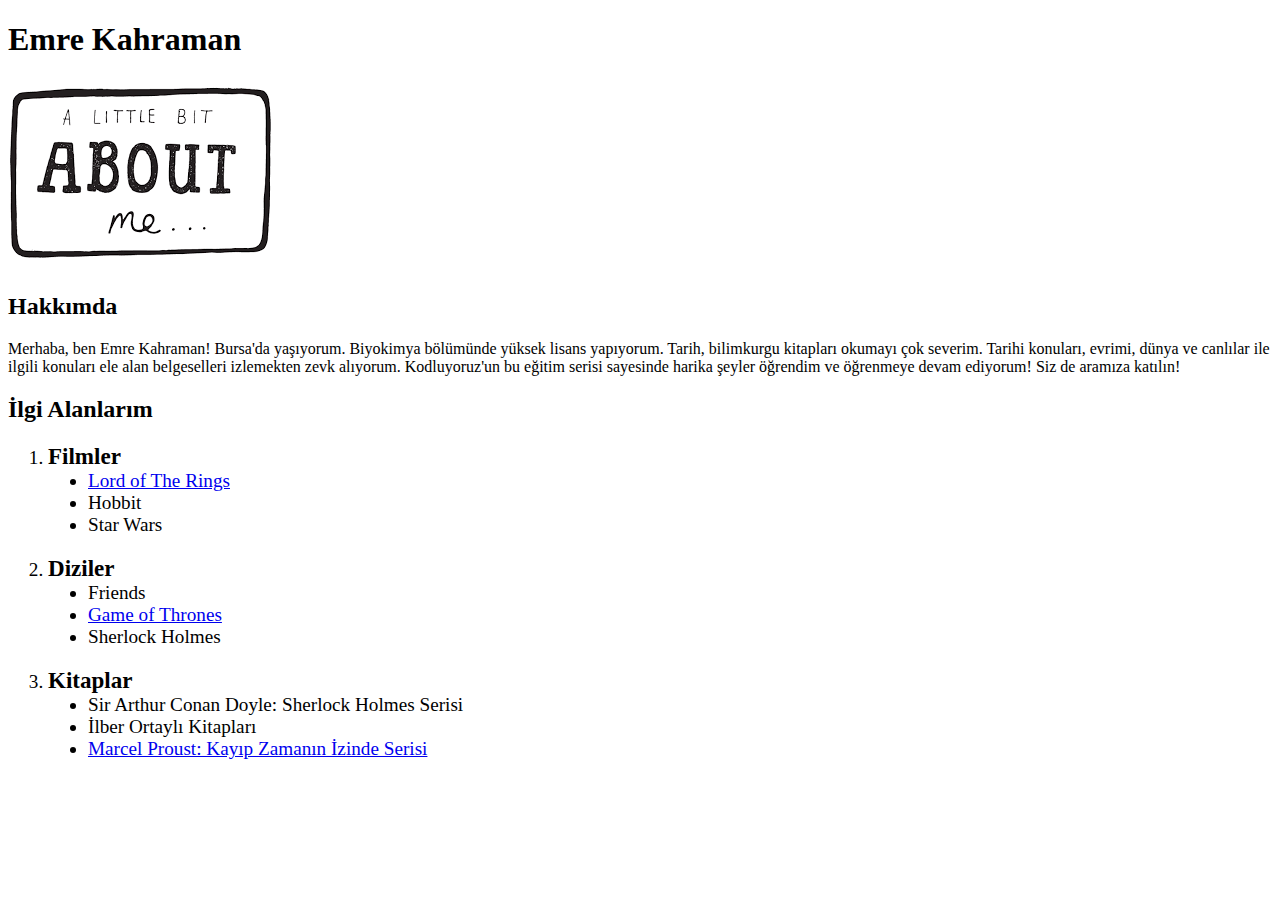
<file: Front-End/index.html>
<!DOCTYPE html>
<html lang="tr">
  <head>
    <!--Meta Elements-->
    <meta charset="UTF-8" />
    <meta http-equiv="X-UA-Compatible" content="IE=edge" />
    <meta name="viewport" content="width=device-width, initial-scale=1.0" />
    <meta name="author" content="Emre Kahraman" />
    <!--Title-->
    <title>First Web Page</title>
  </head>
  <body>
    <!-- Head -->
    <header>
      <h1>Emre Kahraman</h1>
    </header>
    <div>
      <img
        src="[data-uri]"
        alt="About Me"
        title="About Me"
      />
    </div>
    <!-- About Me -->
    <div>
      <h2>Hakkımda</h2>
      <p>
        Merhaba, ben Emre Kahraman! Bursa'da yaşıyorum. Biyokimya bölümünde
        yüksek lisans yapıyorum. Tarih, bilimkurgu kitapları okumayı çok
        severim. Tarihi konuları, evrimi, dünya ve canlılar ile ilgili konuları
        ele alan belgeselleri izlemekten zevk alıyorum. Kodluyoruz'un bu eğitim
        serisi sayesinde harika şeyler öğrendim ve öğrenmeye devam ediyorum! Siz
        de aramıza katılın!
      </p>
    </div>
    <!-- Interests -->
    <h2>İlgi Alanlarım</h2>
    <!-- Movies -->
    <div>
      <ol type="1" style="color: black; font-size: larger">
        <li>
          <span style="color: black; font-size: larger"
            ><strong>Filmler</strong></span
          >
        </li>
        <ul style="list-style-type: disc">
          <li>
            <a href="https://www.imdb.com/title/tt0120737/" target="_blank">
              Lord of The Rings
            </a>
          </li>
          <li>Hobbit</li>
          <li>Star Wars</li>
        </ul>
      </ol>
    </div>
    <!-- Series -->
    <div>
      <ol type="1" start="2" style="color: black; font-size: larger">
        <li>
          <span style="color: black; font-size: larger"
            ><strong>Diziler</strong></span
          >
        </li>
        <ul style="list-style-type: disc">
          <li>Friends</li>
          <li>
            <a href="https://www.imdb.com/title/tt0944947/" target="_blank">
              Game of Thrones
            </a>
          </li>
          <li>Sherlock Holmes</li>
        </ul>
      </ol>
    </div>
    <!-- Books -->
    <div>
      <ol type="1" start="3" style="color: black; font-size: larger">
        <li>
          <span style="color: black; font-size: larger"
            ><strong>Kitaplar</strong></span
          >
        </li>
        <ul style="list-style-type: disc">
          <li>Sir Arthur Conan Doyle: Sherlock Holmes Serisi</li>
          <li>İlber Ortaylı Kitapları</li>
          <li>
            <a
              href="https://www.goodreads.com/book/show/18796.In_Search_of_Lost_Time"
              target="_blank"
            >
              Marcel Proust: Kayıp Zamanın İzinde Serisi
            </a>
          </li>
        </ul>
      </ol>
    </div>
  </body>
</html>
</file>
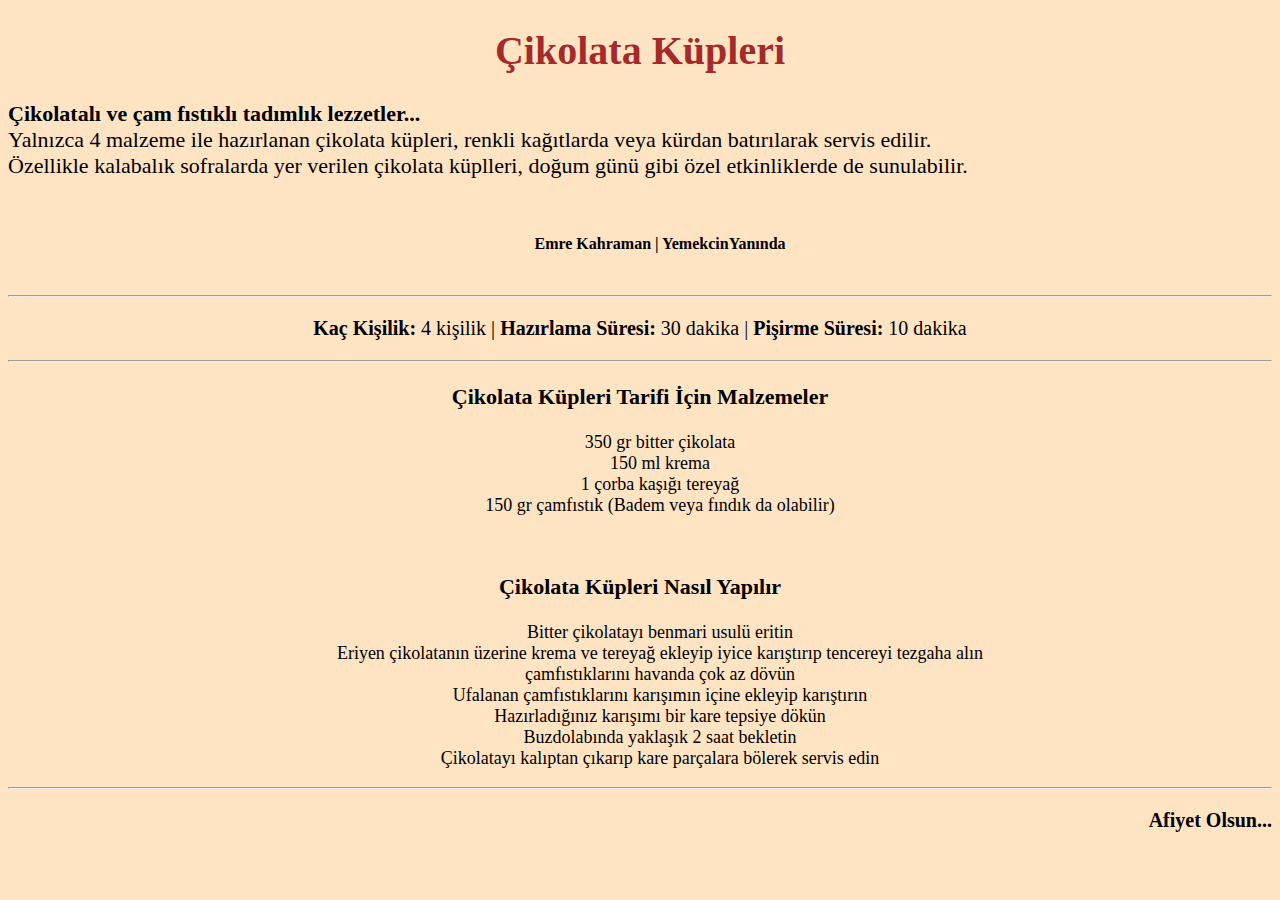
<file: Front-End/receipe.html>
<!DOCTYPE html>
<html lang="tr">
  <head>
    <meta charset="UTF-8" />
    <meta http-equiv="X-UA-Compatible" content="IE=edge" />
    <meta name="viewport" content="width=device-width, initial-scale=1.0" />
    <title>TatlıDünyası</title>
  </head>

  <body style="background-color: bisque">
    <!-- Header - Start-->
    <header>
      <h1 style="color: brown; font-size: 40px; text-align: center">
        Çikolata Küpleri
      </h1>
      <p style="font-size: 22px">
        <span style="text-align: center"
          ><strong
            >Çikolatalı ve çam fıstıklı tadımlık lezzetler...</strong
          ></span
        ><br />
        Yalnızca 4 malzeme ile hazırlanan çikolata küpleri, renkli kağıtlarda
        veya kürdan batırılarak servis edilir.<br />
        Özellikle kalabalık sofralarda yer verilen çikolata küplleri, doğum günü
        gibi özel etkinliklerde de sunulabilir.
      </p>
    </header>
    <!-- Header - Start-->
    <br />
    <!-- Navigation - Start-->
    <nav>
      <ul style="list-style-type: none; text-align: center; font-size: 16px">
        <li><b>Emre Kahraman | YemekcinYanında</b></li>
      </ul>
    </nav>
    <!-- Navigation - End-->
    <br />
    <hr />
    <!-- Main - Start-->
    <main>
      <!-- Section - Start-->
      <section>
        <article>
          <p style="text-align: center; font-size: 20px">
            <b>Kaç Kişilik:</b> 4 kişilik | <b>Hazırlama Süresi:</b> 30 dakika |
            <b>Pişirme Süresi:</b> 10 dakika
          </p>
          <hr />
          <h3 style="font-size: larger; text-align: center; font-size: 22px">
            Çikolata Küpleri Tarifi İçin Malzemeler
          </h3>
          <ul
            style="text-align: center; list-style-type: none; font-size: 18px"
          >
            <li>350 gr bitter çikolata</li>
            <li>150 ml krema</li>
            <li>1 çorba kaşığı tereyağ</li>
            <li>150 gr çamfıstık (Badem veya fındık da olabilir)</li>
          </ul>
          <br />
          <h3 style="font-size: larger; text-align: center; font-size: 22px">
            Çikolata Küpleri Nasıl Yapılır
          </h3>
          <ul
            style="text-align: center; list-style-type: none; font-size: 18px"
          >
            <li>Bitter çikolatayı benmari usulü eritin</li>
            <li>
              Eriyen çikolatanın üzerine krema ve tereyağ ekleyip iyice
              karıştırıp tencereyi tezgaha alın
            </li>
            <li>çamfıstıklarını havanda çok az dövün</li>
            <li>Ufalanan çamfıstıklarını karışımın içine ekleyip karıştırın</li>
            <li>Hazırladığınız karışımı bir kare tepsiye dökün</li>
            <li>Buzdolabında yaklaşık 2 saat bekletin</li>
            <li>
              Çikolatayı kalıptan çıkarıp kare parçalara bölerek servis edin
            </li>
          </ul>
        </article>
      </section>
      <!-- Section - End-->
    </main>
    <!-- Main - End-->
    <hr />
    <!-- Footer - Start-->
    <footer>
      <p style="text-align: right; font-size: 20px">
        <strong>Afiyet Olsun...</strong>
      </p>
    </footer>
    <!-- Footer - End-->
  </body>
</html>
</file>
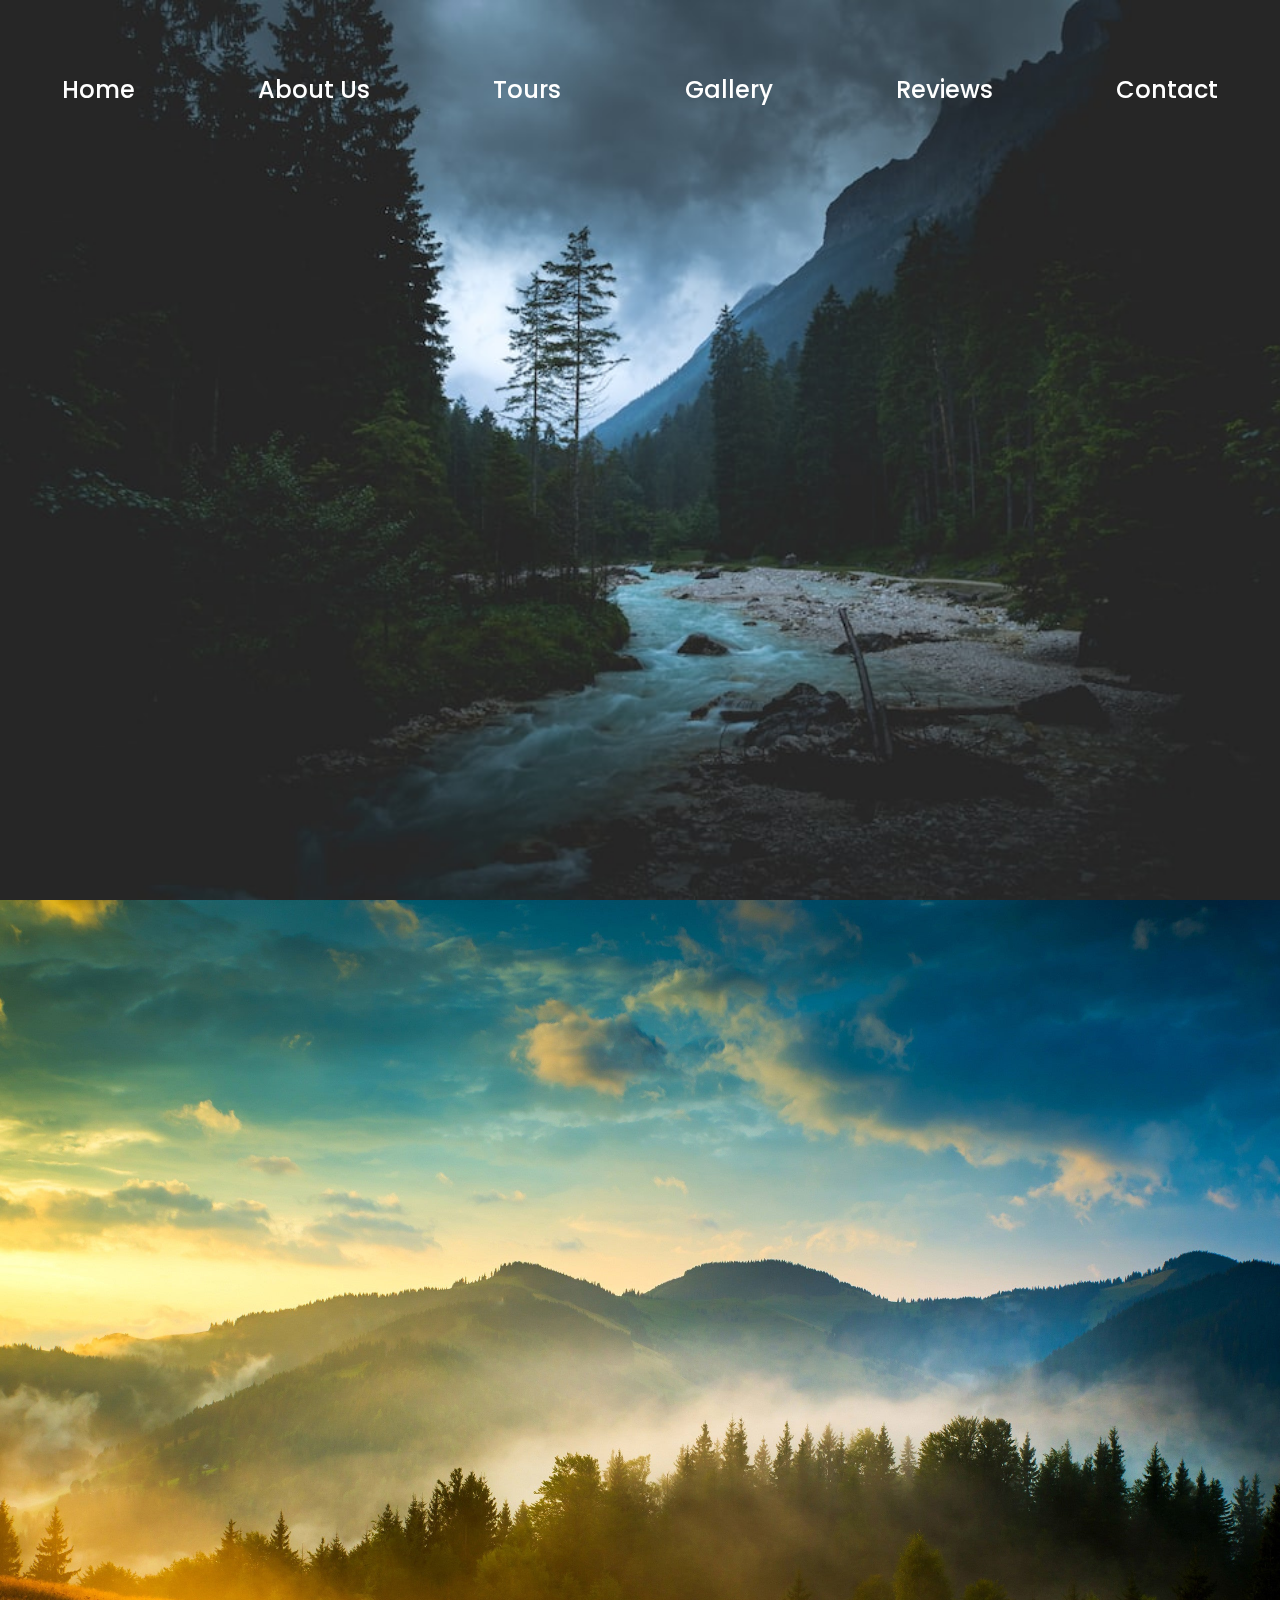
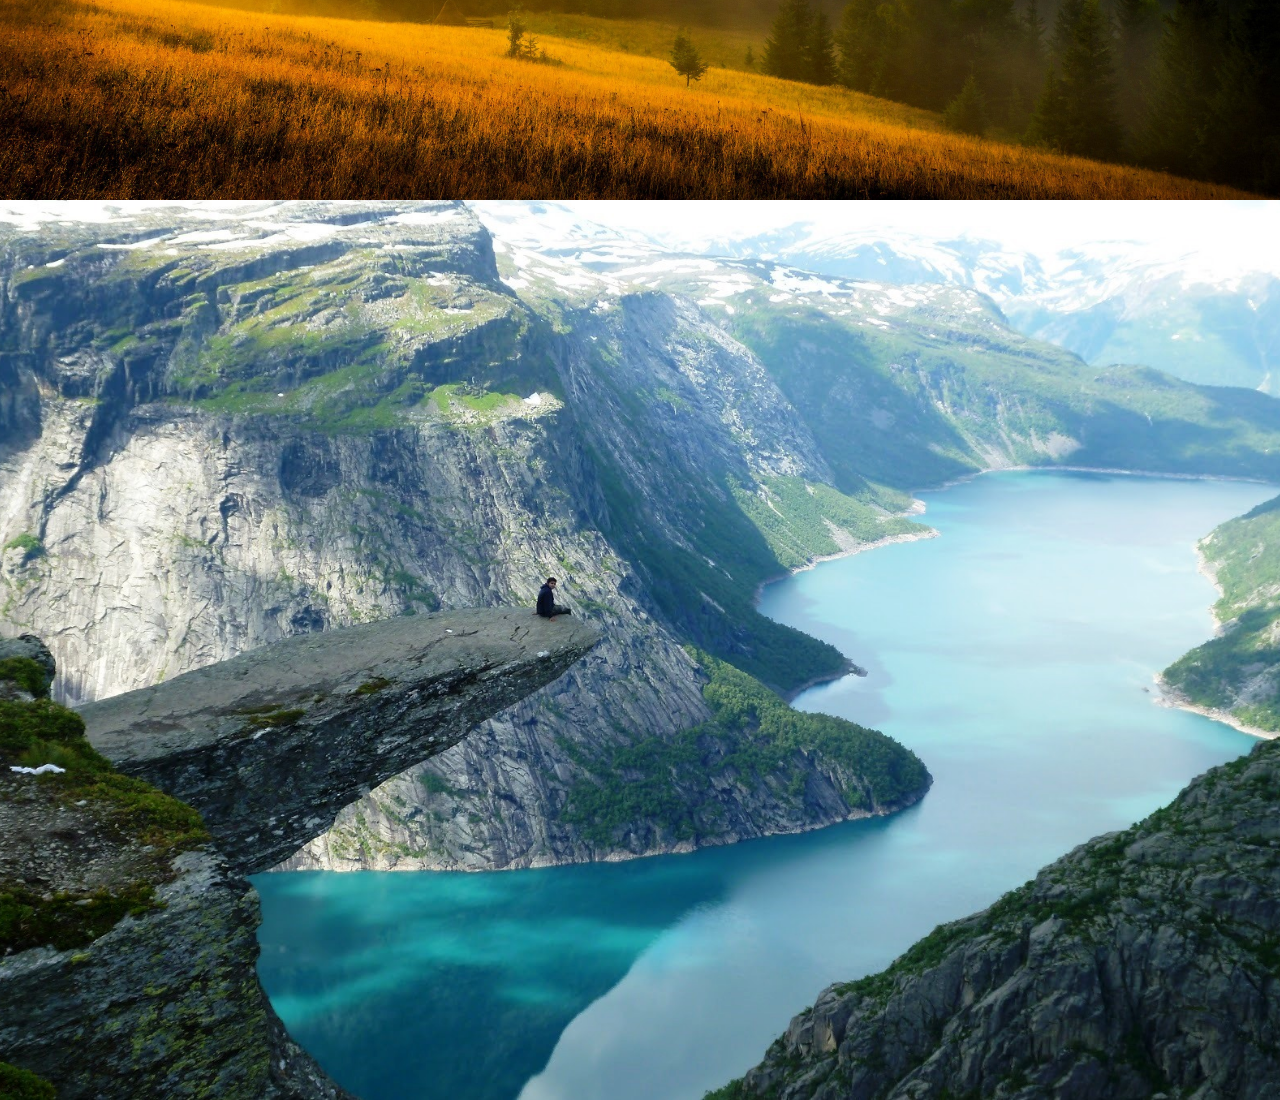
<file: Front-End/Project3/gallery.html>
<!DOCTYPE html>
<html lang="en">
  <head>
    <meta charset="UTF-8" />
    <meta http-equiv="X-UA-Compatible" content="IE=edge" />
    <meta name="viewport" content="width=device-width, initial-scale=1.0" />
    <title>Gallery | Travel</title>
    <link rel="stylesheet" href="assets/css/main.css" />
  </head>
  <body>
    <main>
      <header class="menu">
        <ul>
          <li>
            <a href="index.html" target="_self">Home</a>
          </li>
          <li>
            <a href="about-us.html" target="_self">About Us</a>
          </li>
          <li>
            <a href="tours.html" target="_self">Tours</a>
          </li>
          <li>
            <a href="gallery.html" target="_self">Gallery</a>
          </li>
          <li>
            <a href="reviews.html" target="_self">Reviews</a>
          </li>
          <li>
            <a href="contact.html" target="_self">Contact</a>
          </li>
        </ul>
      </header>
      <section class="section-main"></section>
      <section class="section-gallery"></section>
      <section class="section-about"></section>
    </main>
  </body>
</html>
</file>
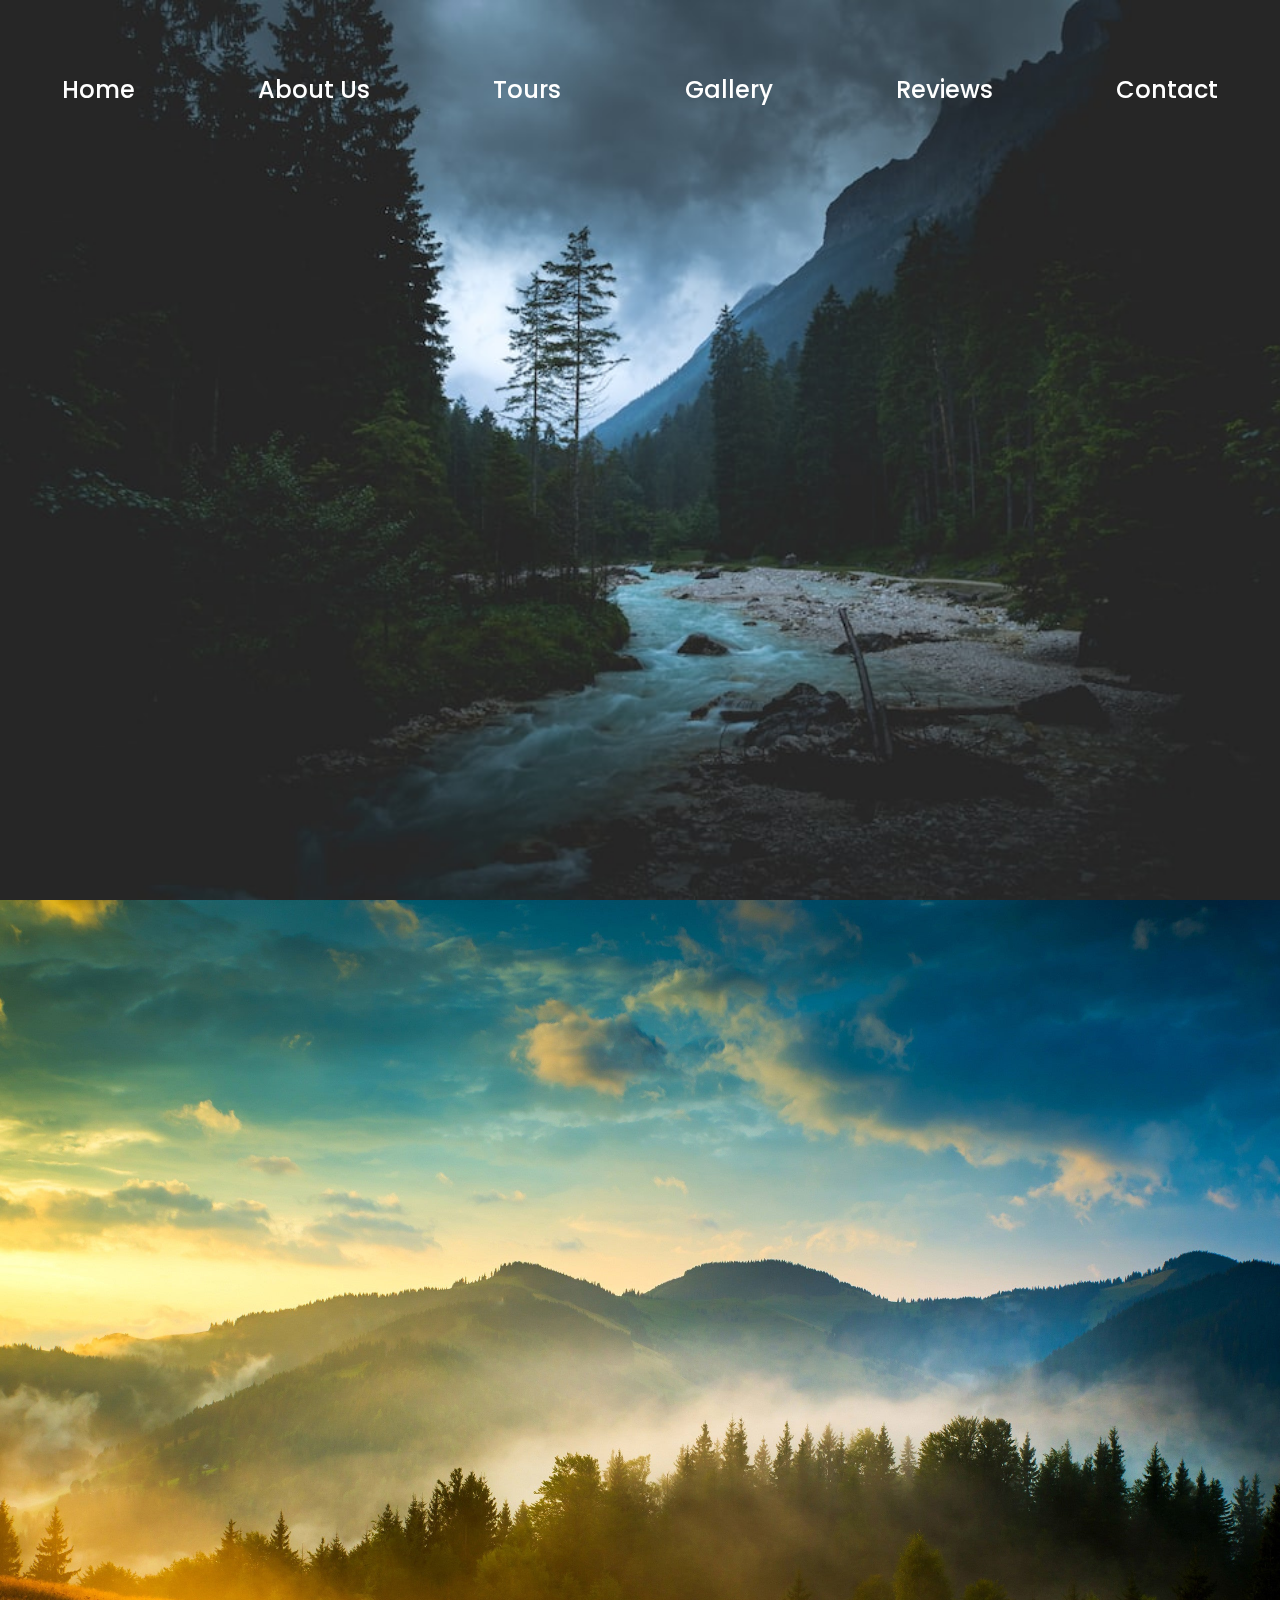
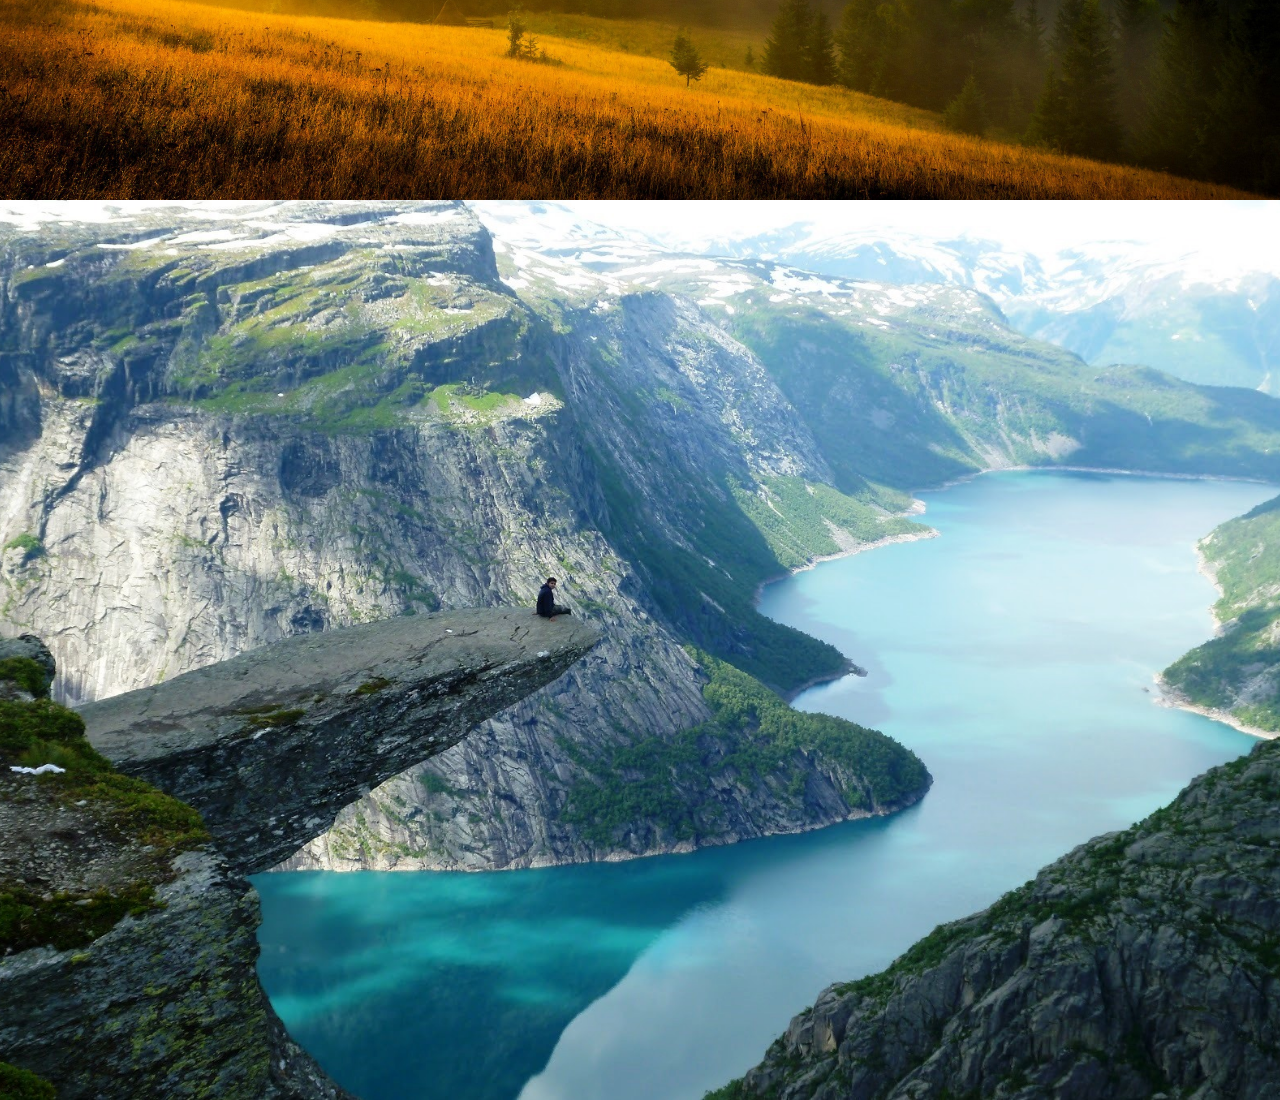
<file: Front-End/Project3/tours.html>
<!DOCTYPE html>
<html lang="en">
  <head>
    <meta charset="UTF-8" />
    <meta http-equiv="X-UA-Compatible" content="IE=edge" />
    <meta name="viewport" content="width=device-width, initial-scale=1.0" />
    <title>Tours | Travel</title>
    <link rel="stylesheet" href="assets/css/main.css" />
  </head>
  <body>
    <main>
      <header class="menu">
        <ul>
          <li>
            <a href="index.html" target="_self">Home</a>
          </li>
          <li>
            <a href="about-us.html" target="_self">About Us</a>
          </li>
          <li>
            <a href="tours.html" target="_self">Tours</a>
          </li>
          <li>
            <a href="gallery.html" target="_self">Gallery</a>
          </li>
          <li>
            <a href="reviews.html" target="_self">Reviews</a>
          </li>
          <li>
            <a href="contact.html" target="_self">Contact</a>
          </li>
        </ul>
      </header>
      <section class="section-main"></section>
      <section class="section-gallery"></section>
      <section class="section-about"></section>
    </main>
  </body>
</html>
</file>
<file: Front-End/Project3/assets/css/main.css>
@font-face {
  font-family: Poppins;
  src: url(../fonts/Poppins/Poppins-Light.ttf);
  font-weight: 300;
}

@font-face {
  font-family: Poppins;
  src: url(../fonts/Poppins/Poppins-Medium.ttf);
  font-weight: 400;
}

@font-face {
  font-family: Poppins;
  src: url(../fonts/Poppins/Poppins-Bold.ttf);
  font-weight: 600;
}

body,
html {
  margin: 0;
  height: 100%;
  color: #ffffff;
  font-family: Poppins;
}

main {
  height: 100%;
}

.menu {
  position: fixed;
  width: 100%;
}

.menu ul {
  padding: 0;
  margin: 0;
  margin-top: 72px;
  display: flex;
  justify-content: space-around;
  width: 100%;
}

.menu ul li {
  list-style: none;
  margin: 0;
}

.menu ul li a {
  color: #fff;
  font-size: 24px;
  padding-bottom: 4px;
  text-decoration: none;
}

.menu ul li a:hover {
  border-bottom: 3px solid #fff;
}

section {
  width: 100%;
  height: 100%;
  background-position: center;
  background-repeat: no-repeat;
  background-size: cover;
}

.section-main {
  background-image: url("../images/river.jpg");
}

.section-gallery {
  background-image: url("../images/mountain.jpg");
}

.section-about {
  background-image: url("../images/edge.jpg");
}
</file>
